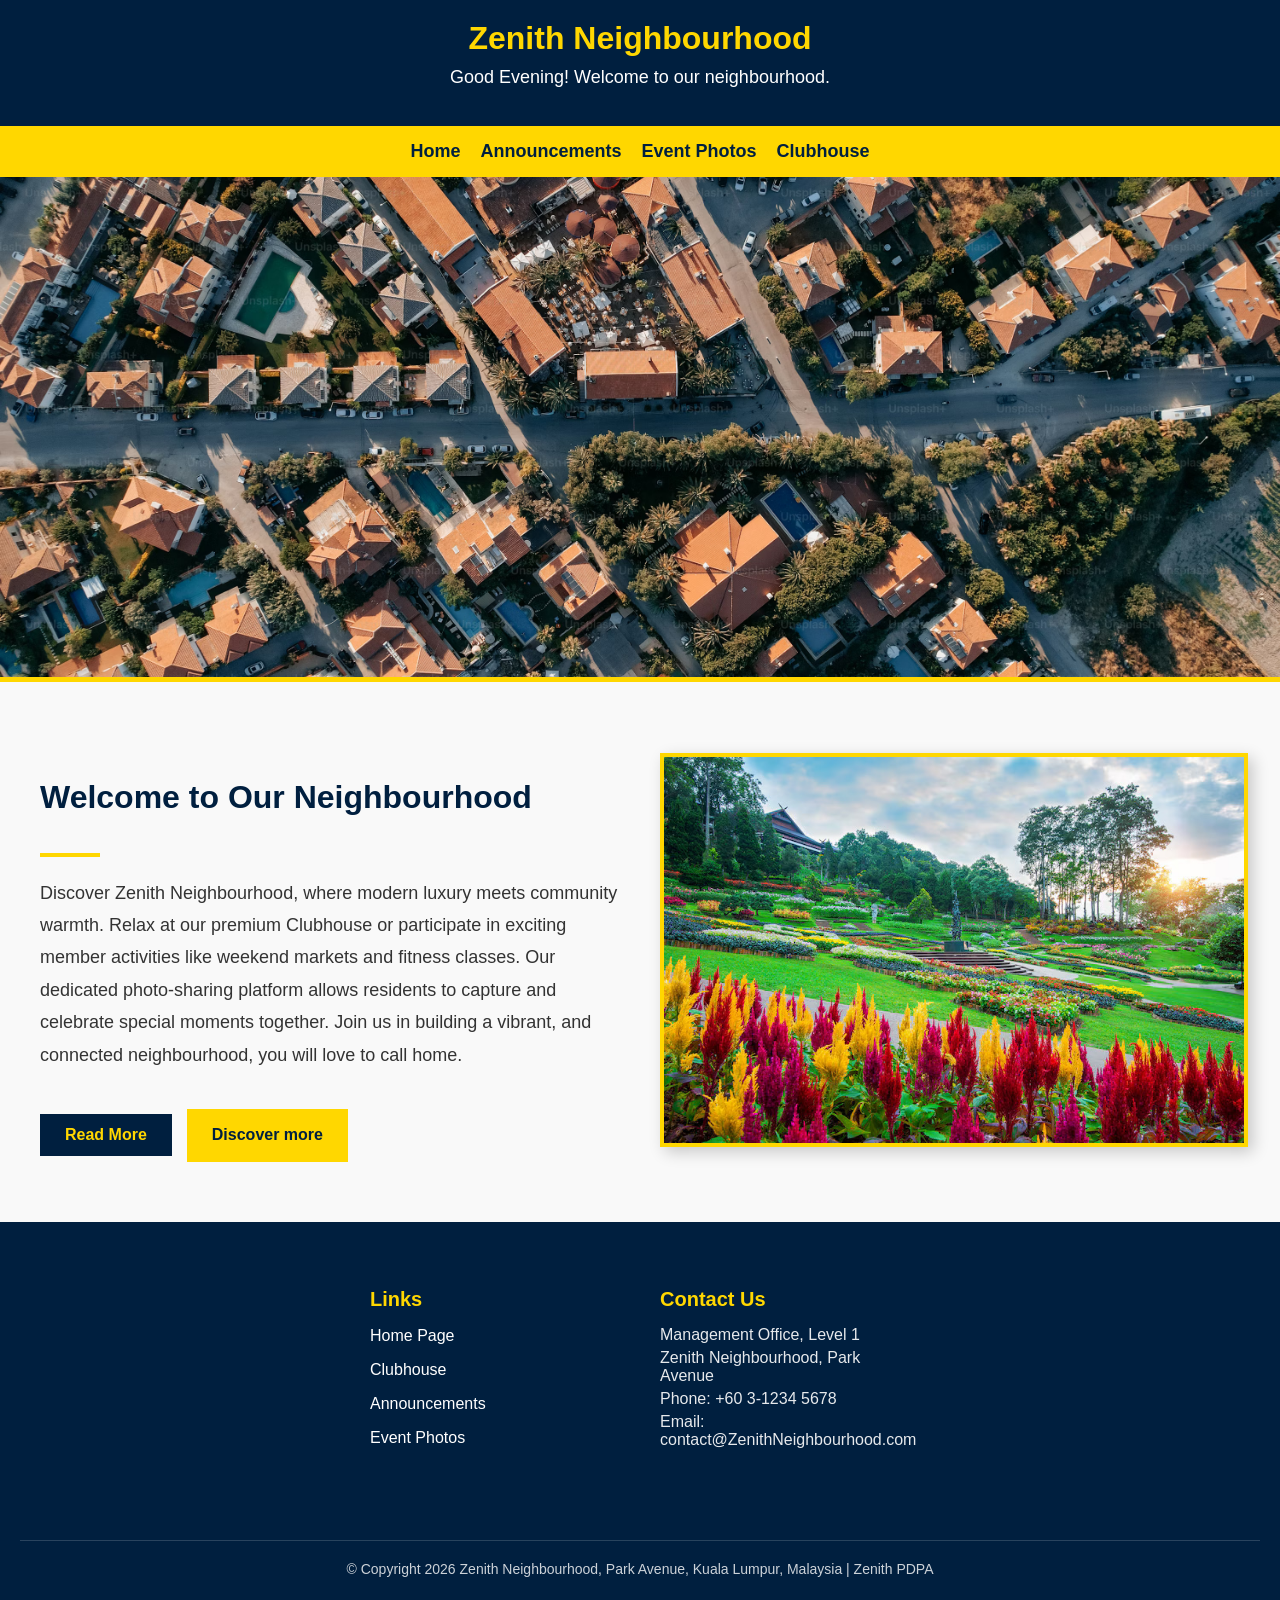
<file: index.html>
<!DOCTYPE html>
<html lang="en">
<head>
    <meta charset="UTF-8">
    <meta name="viewport" content="width=device-width, initial-scale=1.0">
    <title>Zenith Neighbourhood</title>
    
    <style>
        /* ============================================================
           [CSS Styles Section] - Responsible for web design and layout
           ============================================================ */

        /* 1. Global Basic Settings: Set font, background color, and reset margins */
        body {
            font-family: Arial, Helvetica, sans-serif;
            background-color: #f9f9f9;
            margin: 0; 
            padding: 0;
        }

        /* Set uniform dark blue color for all headings */
        h1, h2, h3 {
            color: #001f3f; 
        }

        /* 2. Header: Dark blue background with centered golden text */
        header {
            background-color: #001f3f;
            padding: 20px;
            text-align: center;
        }

        header h1 {
            color: #FFD700; 
            margin: 0;
        }

        /* 3. Navigation Bar (Nav): Golden background, using Flexbox to center items */
        nav {
            background-color: #FFD700;
            padding: 15px;
            text-align: center;
            display: flex;
            justify-content: center;
            flex-wrap: wrap; /* Key: Automatically wraps to next line on smaller screens (Mobile Responsive) */
            gap: 20px;
        }

        nav a {
            color: #001f3f;
            text-decoration: none;
            font-weight: bold;
            font-size: 18px;
        }

        /* Hover effect: Links turn white on mouseover */
        nav a:hover {
            color: white;
        }

        /* 4. Hero Image (First large picture): Full width, auto height, golden bottom border */
        .hero-image {
            width: 100%; 
            height: auto; 
            max-height: 500px; 
            object-fit: cover; 
            display: block;
            border-bottom: 5px solid #FFD700; 
        }

        /* 5. Core Content Layout: Using Flexbox for "Text on Left, Image on Right" layout */
        .content-section {
            display: flex; 
            flex-wrap: wrap; /* Core: Side-by-side on desktop, stacks vertically on mobile */
            align-items: center; 
            max-width: 1200px; 
            margin: 60px auto; /* Centers the content section */
            padding: 0 20px;
            gap: 40px; 
        }

        /* Text Box: Takes 1 fraction of space, minimum width 300px to trigger mobile wrapping */
        .text-box {
            flex: 1; 
            min-width: 300px; 
            font-size: 18px;
            line-height: 1.8;
            color: #333;
        }

        /* Image Box: Takes 1 fraction of space */
        .pic-box {
            flex: 1; 
            min-width: 300px; 
        }

        .pic-box img {
            width: 100%; 
            height: auto;
            border: 4px solid #FFD700; 
            box-shadow: 5px 5px 15px rgba(0,0,0,0.2); 
        }

        /* 6. Button Style: Dark blue background with golden text */
        .btn {
            background-color: #001f3f;
            color: #FFD700;
            padding: 12px 25px;
            text-decoration: none;
            font-weight: bold;
            display: inline-block;
            margin-top: 20px;
            margin-right: 10px;
            border: none;
            cursor: pointer;
            font-size: 16px;
        }

        .btn:hover {
            background-color: #FFD700;
            color: #001f3f;
        }

        /* 7. Footer: Dark blue background, flex layout for Links, Contact, and Copyright */
       
      footer {
            background-color: #001f3f;
            color: white;
            padding: 40px 20px;
            display: flex; 
            flex-wrap: wrap;        
            justify-content: center; /* 让里面的区块整体居中 */
            gap: 40px; /* 两个区块之间的距离 */
        }

        /* 这是最关键的魔法：给它们一个固定的宽度，并强制靠左对齐 */
        .footer-links, .contact-info {
            width: 250px;       /* 限制宽度，这样手机屏幕一窄，它们就会乖乖上下叠起来 */
            text-align: left;   /* 强制里面的标题和文字全部靠左看齐！ */
        }

        footer h4 { color: #FFD700; margin-bottom: 15px; font-size: 20px; }
        footer a { color: white; text-decoration: none; display: block; margin-bottom: 10px; }
        footer a:hover { color: #FFD700; text-decoration: underline; }
        .contact-info p { margin: 5px 0; opacity: 0.9; }

        /* 版权信息居中 */
        .footer-copyright {
            width: 100%;
            text-align: center;
            margin-top: 30px;
            font-size: 14px;
            opacity: 0.8;
        }
    </style>
</head>
<body>

    <header>
        <h1>Zenith Neighbourhood</h1>
        <p id="greeting" style="color: white; font-size: 18px; margin-top: 10px;"></p>
    </header>

    <nav> 
        <a href="#top-picture">Home</a>
        <a href="announcement.html">Announcements</a> 
        <a href="event-photo.html">Event Photos</a>
        <a href="clubhouse.html">Clubhouse</a> 
    </nav>

    <img src="pic_1.jpg" alt="Zenith Building" class="hero-image" id="top-picture">

    <div class="content-section">
        
        <div class="text-box">
            <h2 style="font-size: 32px;">Welcome to Our Neighbourhood</h2>
            <div style="width: 60px; height: 4px; background-color: #FFD700; margin-bottom: 20px;"></div>
            
            <p>
                Discover Zenith Neighbourhood, where modern luxury meets community warmth.
                Relax at our premium Clubhouse or participate in exciting member activities like weekend markets and fitness classes.
                Our dedicated photo-sharing platform allows residents to capture and celebrate special moments together. 
                Join us in building a vibrant, and connected neighbourhood, you will love to call home. 
            </p>

            <p id="more-text" style="display: none; color: #001f3f; font-weight: bold;">
                We also host weekly night markets and community sports events. It is a perfect place for families and friends!
            </p>
            
            <button class="btn" onclick="toggleText()" id="read-btn">Read More</button>
            <a href="clubhouse.html" class="btn" style="background-color: #FFD700; color: #001f3f;">Discover more</a>
        </div>

        <div class="pic-box">
            <img src="pic_2.jpg" alt="Community Park">
        </div>

    </div>

    <footer>
        <div class="footer-links">
            <h4>Links</h4>
            <p><a href="#top-picture">Home Page</a></p>
            <p><a href="clubhouse.html">Clubhouse</a></p>
            <p><a href="announcement.html">Announcements</a></p>
            <p><a href="event-photo.html">Event Photos</a></p>
        </div>
        
        <div class="contact-info">
            <h4>Contact Us</h4>
            <p>Management Office, Level 1</p>
            <p>Zenith Neighbourhood, Park Avenue</p>
            <p>Phone: +60 3-1234 5678</p>
            <p>Email: contact@ZenithNeighbourhood.com</p>
        </div>

        <div class="footer-copyright">
            <hr style="border: 0; border-top: 1px solid rgba(255,255,255,0.2); margin-bottom: 20px;">
            <p>&copy; Copyright 2026 Zenith Neighbourhood, Park Avenue, Kuala Lumpur, Malaysia | Zenith PDPA</p>
        </div>
    </footer>

    <script>
        // Feature 1: Dynamic Greeting - Displays Good Morning, Afternoon, or Evening based on local computer time
        function showGreeting() {
            var date = new Date();
            var hour = date.getHours();
            var message;

            if (hour < 12) {
                message = "Good Morning!";
            } else if (hour < 18) {
                message = "Good Afternoon!";
            } else {
                message = "Good Evening!";
            }

            // Write the result into the HTML element with id="greeting"
            document.getElementById("greeting").innerHTML = message + " Welcome to our neighbourhood.";
        }
        showGreeting(); // Run immediately when the webpage loads

        // Feature 2: Expand/Collapse Text - Toggles the display state of additional info when the button is clicked
        function toggleText() {
            var textInfo = document.getElementById("more-text");
            var button = document.getElementById("read-btn");

            // If currently hidden, show it; otherwise, hide it
            if (textInfo.style.display === "none") {
                textInfo.style.display = "block";
                button.innerHTML = "Read Less";
            } else {
                textInfo.style.display = "none";
                button.innerHTML = "Read More";
            }
        }
    </script>
</body>
</html>
</file>
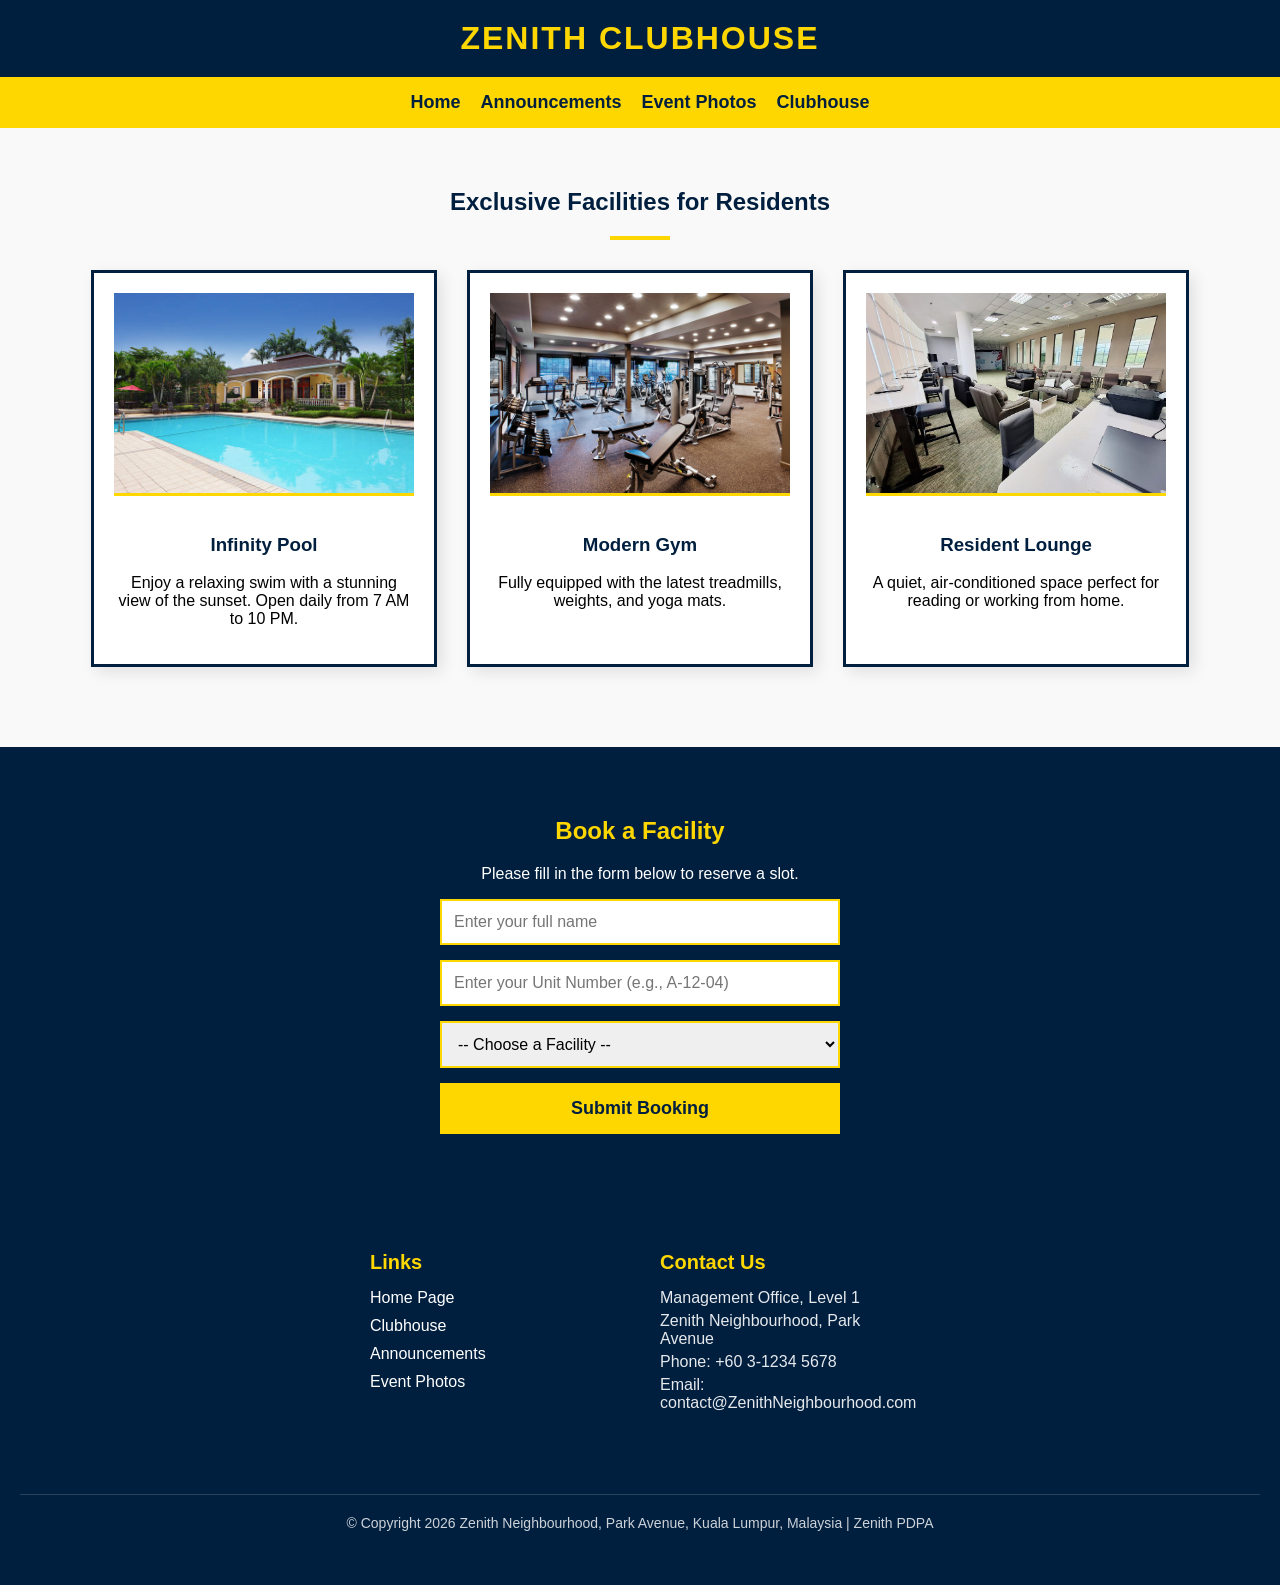
<file: clubhouse.html>
<!DOCTYPE html>
<html lang="en">
<head>
    <meta charset="UTF-8">
    <meta name="viewport" content="width=device-width, initial-scale=1.0">
    <title>Zenith Clubhouse | Facilities</title>
    
    <style>
        /* ============================================================
           1. Basic Settings (Identical to the homepage)
           ============================================================ */
        body {
            font-family: Arial, Helvetica, sans-serif;
            background-color: #f9f9f9;
            margin: 0; 
            padding: 0;
        }

        h1, h2, h3 { color: #001f3f; }

        header {
            background-color: #001f3f;
            padding: 20px;
            text-align: center;
        }

        header h1 {
            color: #FFD700;
            margin: 0;
            letter-spacing: 2px;
        }

        nav {
            background-color: #FFD700;
            padding: 15px;
            text-align: center;
            display: flex;
            justify-content: center;
            flex-wrap: wrap; 
            gap: 20px;
        }

        nav a {
            color: #001f3f;
            text-decoration: none;
            font-weight: bold;
            font-size: 18px;
        }

        nav a:hover { color: white; }

        /* ============================================================
           2. Clubhouse Specific Layout: Facility Cards
           ============================================================ */
        .facilities-section {
            text-align: center;
            padding: 40px 20px;
        }

        .card-container {
            display: flex;
            flex-wrap: wrap;        /* Automatically stacks vertically on mobile screens */
            justify-content: center;
            gap: 30px;
            margin-top: 30px;
        }

        .card {
            background-color: white;
            border: 3px solid #001f3f;
            width: 300px;           /* Fixed card width */
            padding: 20px;
            box-shadow: 5px 5px 15px rgba(0,0,0,0.1);
            text-align: center;
        }

        .card img {
            width: 100%;
            height: 200px;
            object-fit: cover;
            border-bottom: 3px solid #FFD700;
            margin-bottom: 15px;
        }

        /* ============================================================
           3. Booking Form Section
           ============================================================ */
        .booking-section {
            background-color: #001f3f;
            color: white;
            text-align: center;
            padding: 50px 20px;
            margin-top: 40px;
        }

        .booking-section h2 { color: #FFD700; }

        .booking-form {
            max-width: 400px;
            margin: 0 auto;
            display: flex;
            flex-direction: column;
            gap: 15px;
        }

        .booking-form input, .booking-form select {
            padding: 12px;
            font-size: 16px;
            border: 2px solid #FFD700;
        }

        .btn {
            background-color: #FFD700;
            color: #001f3f;
            padding: 15px;
            font-weight: bold;
            font-size: 18px;
            border: none;
            cursor: pointer;
        }

        .btn:hover {
            background-color: white;
            color: #001f3f;
        }

       /* ============================================================
           4. 底部 Footer
           ============================================================ */
        footer {
            background-color: #001f3f;
            color: white;
            padding: 40px 20px;
            display: flex; 
            flex-wrap: wrap;        
            justify-content: center; /* 让里面的区块整体居中 */
            gap: 40px; /* 两个区块之间的距离 */
        }

        /* 这是最关键的魔法：给它们一个固定的宽度，并强制靠左对齐 */
        .footer-links, .contact-info {
            width: 250px;       /* 限制宽度，这样手机屏幕一窄，它们就会乖乖上下叠起来 */
            text-align: left;   /* 强制里面的标题和文字全部靠左看齐！ */
        }

        footer h4 { color: #FFD700; margin-bottom: 15px; font-size: 20px; }
        footer a { color: white; text-decoration: none; display: block; margin-bottom: 10px; }
        footer a:hover { color: #FFD700; text-decoration: underline; }
        .contact-info p { margin: 5px 0; opacity: 0.9; }

        /* 版权信息居中 */
        .footer-copyright {
            width: 100%;
            text-align: center;
            margin-top: 30px;
            font-size: 14px;
            opacity: 0.8;
        }
    </style>
</head>
<body>

    <header>
        <h1>ZENITH CLUBHOUSE</h1>
    </header>

    <nav>
        <a href="index.html">Home</a>
        <a href="announcement.html">Announcements</a>
        <a href="event_photo.html">Event Photos</a>
        <a href="#pool_pic">Clubhouse</a>
    </nav>

    <section class="facilities-section">
        <h2>Exclusive Facilities for Residents</h2>
        <div style="width: 60px; height: 4px; background-color: #FFD700; margin: 0 auto;"></div>
        
        <div class="card-container">
            <div class="card">
                <img src="pool_pic.jpg" alt="Infinity Pool" id="pool_pic">
                <h3>Infinity Pool</h3>
                <p>Enjoy a relaxing swim with a stunning view of the sunset. Open daily from 7 AM to 10 PM.</p>
            </div>
            
            <div class="card">
                <img src="gym_pic.jpg" alt="Modern Gym">
                <h3>Modern Gym</h3>
                <p>Fully equipped with the latest treadmills, weights, and yoga mats.</p>
            </div>
            
            <div class="card">
                <img src="lounge_pic.jpg" alt="Resident Lounge">
                <h3>Resident Lounge</h3>
                <p>A quiet, air-conditioned space perfect for reading or working from home.</p>
            </div>
        </div>
    </section>

    <section class="booking-section">
        <h2>Book a Facility</h2>
        <p>Please fill in the form below to reserve a slot.</p>
        
        <form class="booking-form" id="bookingForm">
            <input type="text" id="userName" placeholder="Enter your full name">
            <input type="text" id="unitNumber" placeholder="Enter your Unit Number (e.g., A-12-04)">
            
            <select id="facilitySelect">
                <option value="">-- Choose a Facility --</option>
                <option value="Infinity Pool">Infinity Pool</option>
                <option value="Modern Gym">Modern Gym</option>
                <option value="Resident Lounge">Resident Lounge</option>
            </select>
            
            <button type="button" class="btn" onclick="checkBooking()">Submit Booking</button>
        </form>
    </section>

    <footer>
        <div class="footer-links">
            <h4>Links</h4>
            <a href="index.html">Home Page</a>
            <a href="clubhouse.html">Clubhouse</a>
             <a href="announcement.html">Announcements</a>
            <a href="event_photo.html">Event Photos</a>
        </div>
        
        <div class="contact-info">
            <h4>Contact Us</h4>
            <p>Management Office, Level 1</p>
            <p>Zenith Neighbourhood, Park Avenue</p>
            <p>Phone: +60 3-1234 5678</p>
            <p>Email: contact@ZenithNeighbourhood.com</p>
        </div>

        <div class="footer-copyright">
            <hr style="border: 0; border-top: 1px solid rgba(255,255,255,0.2); margin-bottom: 20px;">
            <p>&copy; Copyright 2026 Zenith Neighbourhood, Park Avenue, Kuala Lumpur, Malaysia | Zenith PDPA</p>
        </div>
    </footer>

    <script>
        function checkBooking() {
            // Retrieve the values entered by the user
            var name = document.getElementById("userName").value;
            var unit = document.getElementById("unitNumber").value;
            var facility = document.getElementById("facilitySelect").value;

            // Basic form validation: Check if any required field is left blank
            if (name === "" || unit === "" || facility === "") {
                alert("Error: Please fill in all the blanks and choose a facility!");
            } else {
                // If all fields are properly filled, display a success alert and clear the form
                alert("Success! Dear " + name + " (Unit: " + unit + "), your booking for the " + facility + " has been confirmed.");
                document.getElementById("bookingForm").reset(); // Clears the input fields
            }
        }
    </script>
</body>
</html>
</file>
